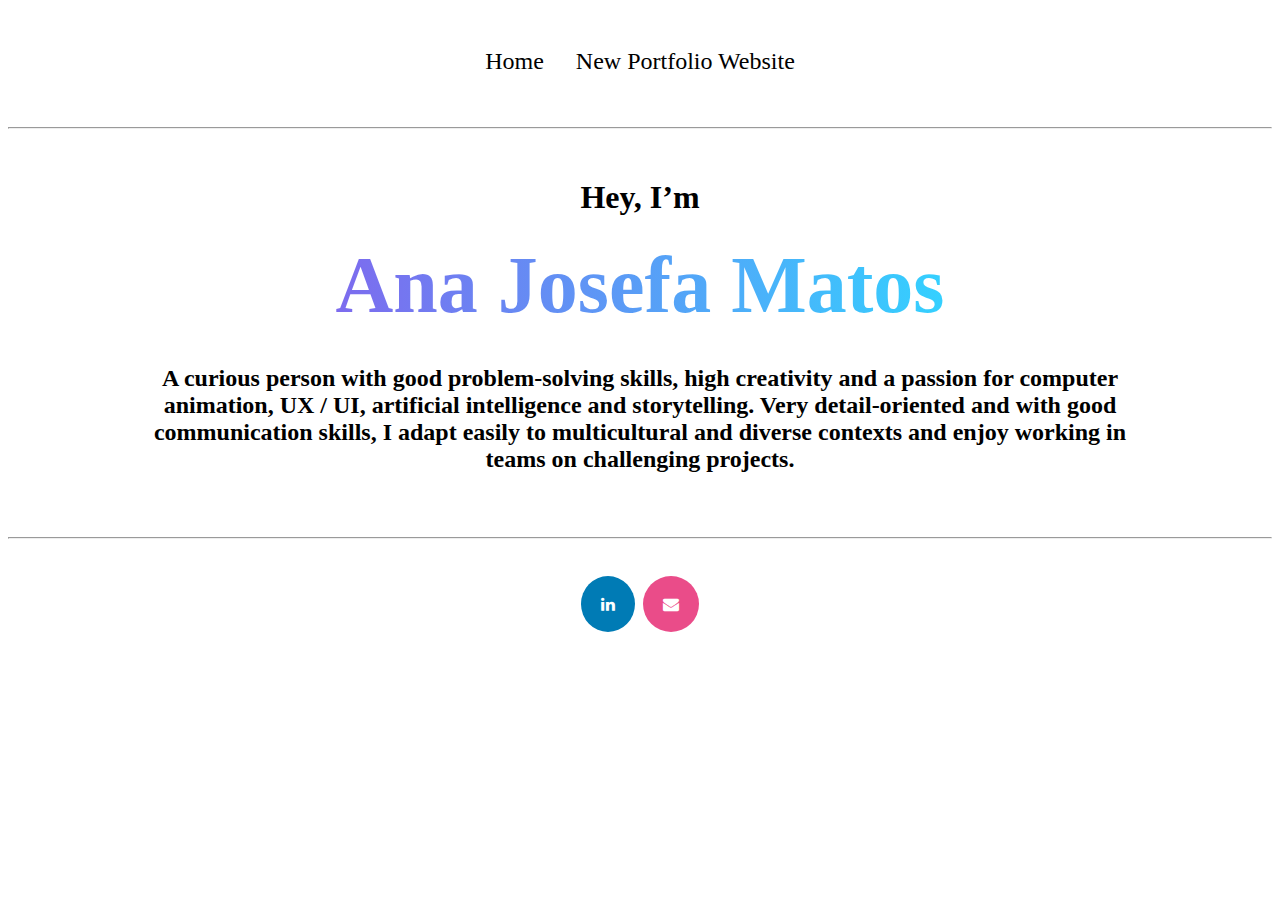
<file: index.html>
<!DOCTYPE html>
<html>
<head>
    <link rel="stylesheet" href="mystyle.css">
    <link rel="stylesheet" href="https://cdnjs.cloudflare.com/ajax/libs/font-awesome/4.7.0/css/font-awesome.min.css">
</head>
<header>
    <div style="text-align: center; margin-top: 2rem; margin-bottom: 2rem">
     <ul style="list-style: none; display: inline-block; text-align: left;">
         <li>
             <a class="active" href="index.html">Home</a>
         </li>
         <li>
             <a href="https://anajosefamatos.com/">New Portfolio Website</a>
         </li>
        </ul>
    </div>
    <hr class="solid" style="margin-bottom: 2rem;">
</header>
<body>
    <div style="text-align: center; margin-left: auto; margin-right: auto; width: 80%;">
        <h1 style="margin-top: 50px; text-align: center;">Hey, I’m</h1>
        <h1 style="line-height: 1.2; display: flex; justify-content: center; text-align: center; margin-top: 0; font-size: 5rem" class="main-heading">Ana Josefa Matos</h1>
        <h2 style="margin-bottom: 4rem; text-align: center;">
        A curious person with good problem-solving skills, high creativity and a passion for computer
        animation, UX / UI, artificial intelligence and storytelling. Very detail-oriented and with good
        communication skills, I adapt easily to multicultural and diverse contexts and enjoy working in teams on
        challenging projects.
        </h2>
    </div>
</body>
<footer>
    <hr class="solid" style="margin-bottom: 2rem; margin-top: 2rem;">
    <div style="text-align: center; margin-bottom: 2rem;">
        <a href="https://www.linkedin.com/in/ana-josefa-matos/" class="fa fa-linkedin" target="_blank"></a>
        <a href="mailto:anajosefa.matos@sapo.pt" class="fa fa-envelope" target="_blank"></a>
    </div>
</footer>
</html>
</file>
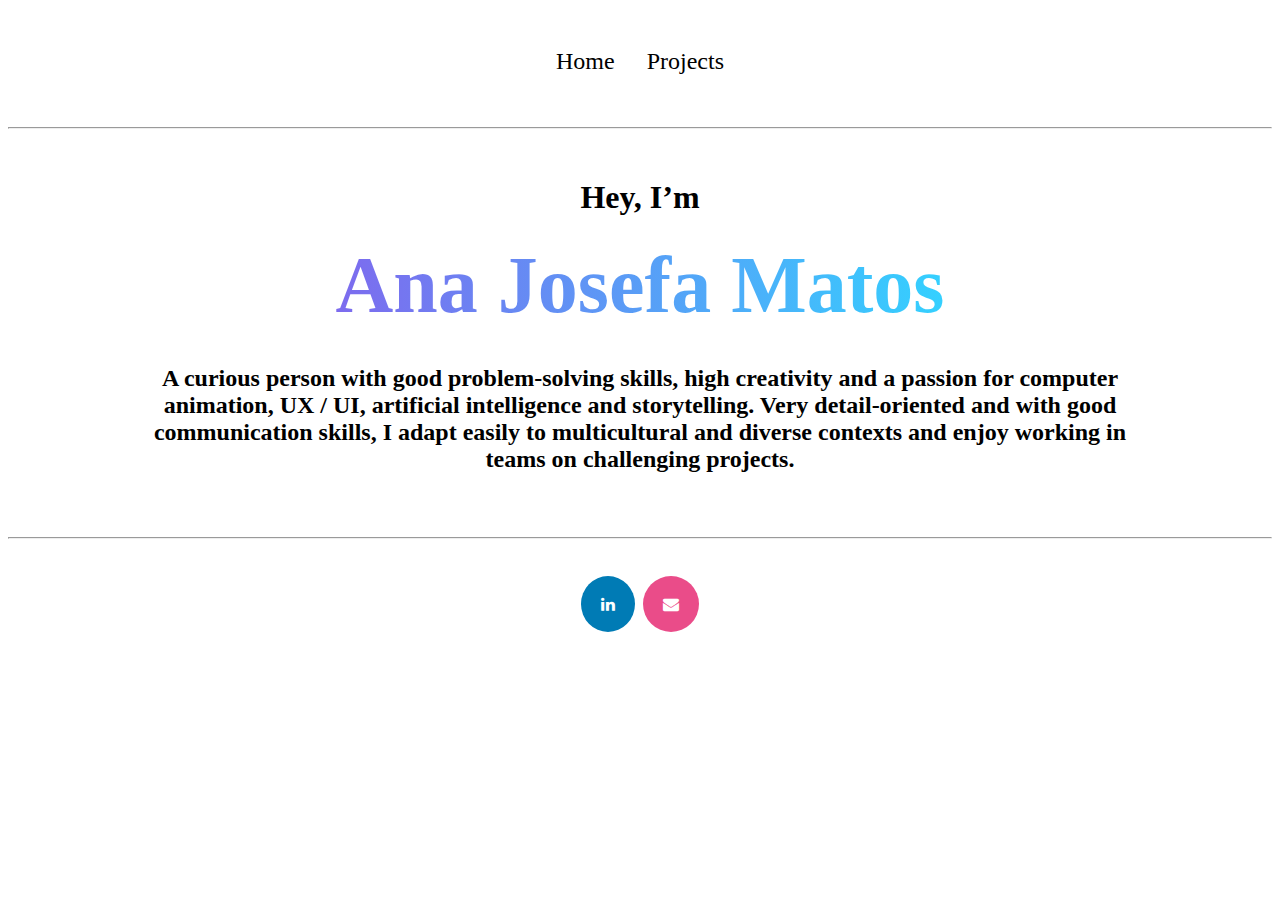
<file: homepage.html>
<!DOCTYPE html>
<html>
<head>
    <link rel="stylesheet" href="mystyle.css">
    <link rel="stylesheet" href="https://cdnjs.cloudflare.com/ajax/libs/font-awesome/4.7.0/css/font-awesome.min.css">
</head>
<header>
    <div style="text-align: center; margin-top: 2rem; margin-bottom: 2rem">
     <ul style="list-style: none; display: inline-block; text-align: left;">
         <li>
             <a class="active" href="homepage.html">Home</a>
         </li>
         <li>
             <a href="projects.html">Projects</a>
         </li>
        </ul>
    </div>
    <hr class="solid" style="margin-bottom: 2rem;">
</header>
<body>
    <div style="text-align: center; margin-left: auto; margin-right: auto; width: 80%;">
        <h1 style="margin-top: 50px; text-align: center;">Hey, I’m</h1>
        <h1 style="line-height: 1.2; display: flex; justify-content: center; text-align: center; margin-top: 0; font-size: 5rem" class="main-heading">Ana Josefa Matos</h1>
        <h2 style="margin-bottom: 4rem; text-align: center;">
        A curious person with good problem-solving skills, high creativity and a passion for computer
        animation, UX / UI, artificial intelligence and storytelling. Very detail-oriented and with good
        communication skills, I adapt easily to multicultural and diverse contexts and enjoy working in teams on
        challenging projects.
        </h2>
    </div>
</body>
<footer>
    <hr class="solid" style="margin-bottom: 2rem; margin-top: 2rem;">
    <div style="text-align: center; margin-bottom: 2rem;">
        <a href="https://www.linkedin.com/in/ana-josefa-matos/" class="fa fa-linkedin" target="_blank"></a>
        <a href="mailto:anajosefa.matos@sapo.pt" class="fa fa-envelope" target="_blank"></a>
    </div>
</footer>
</html>
</file>
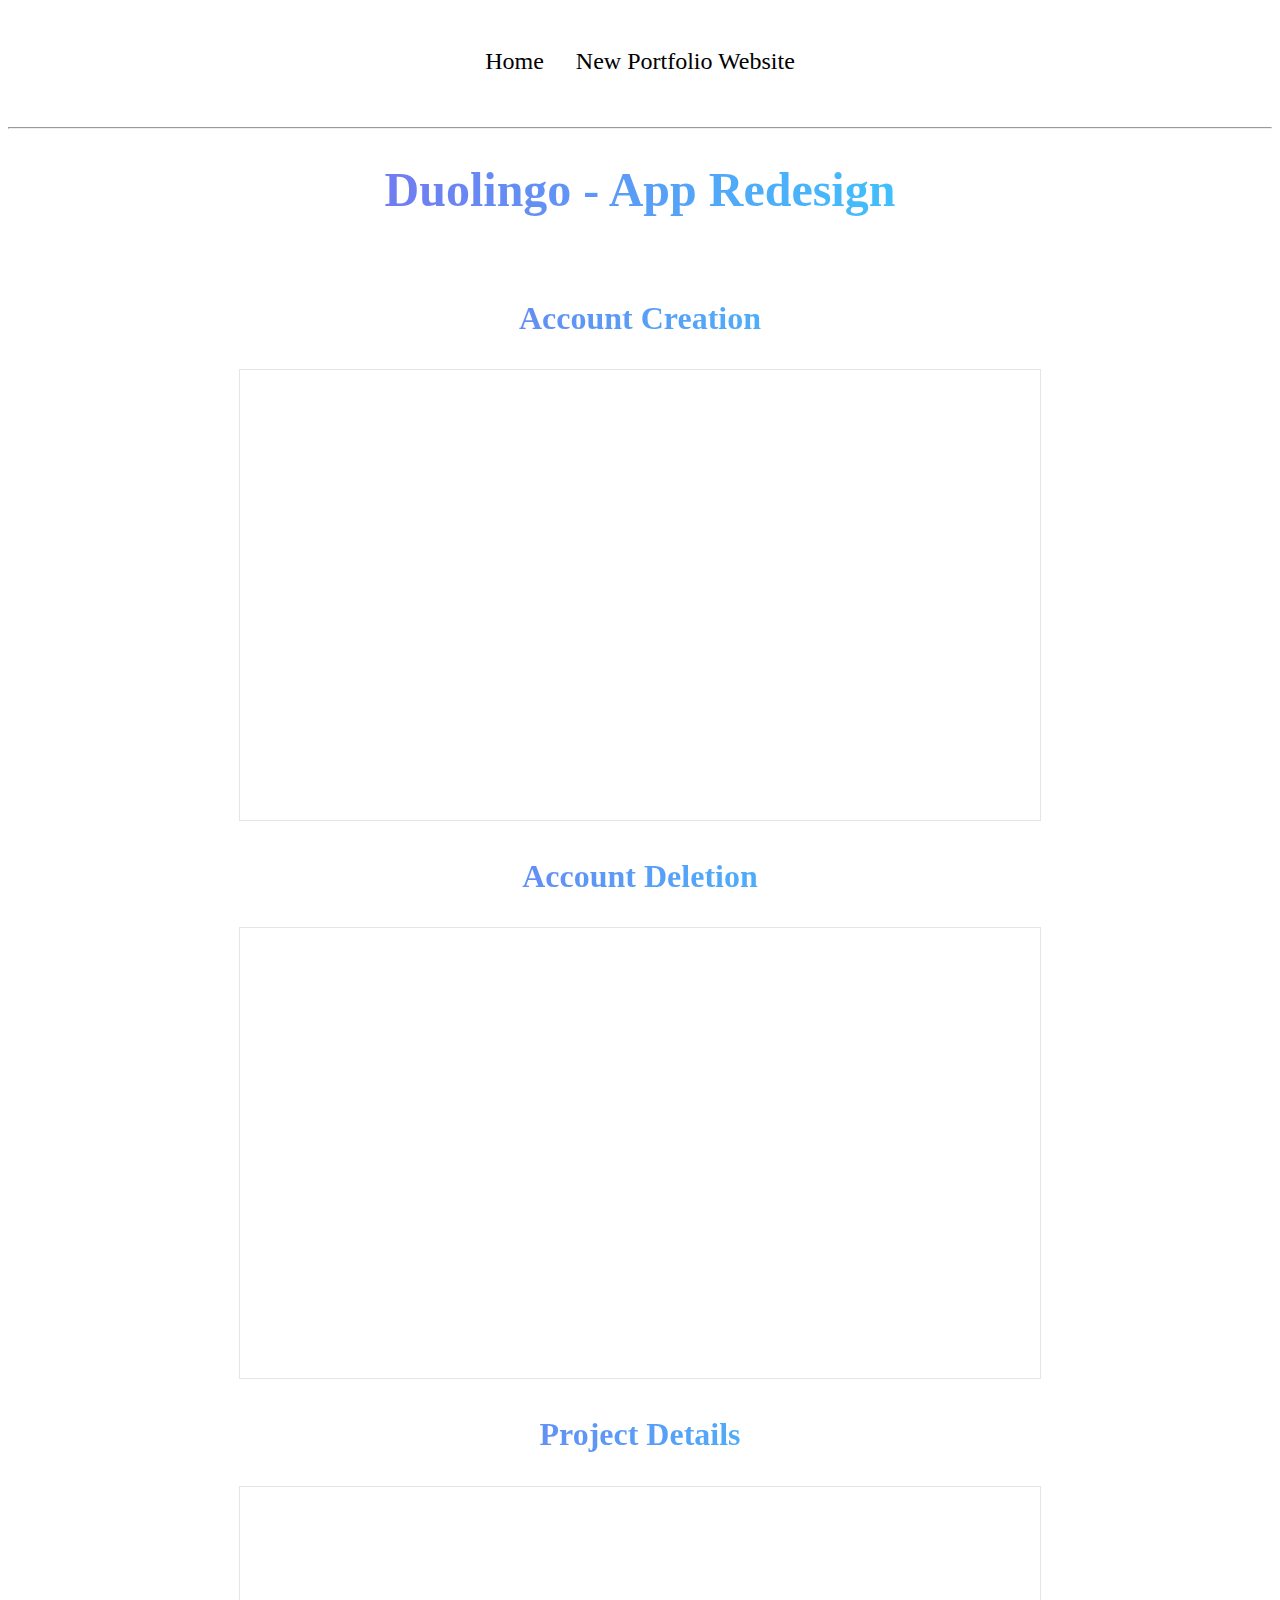
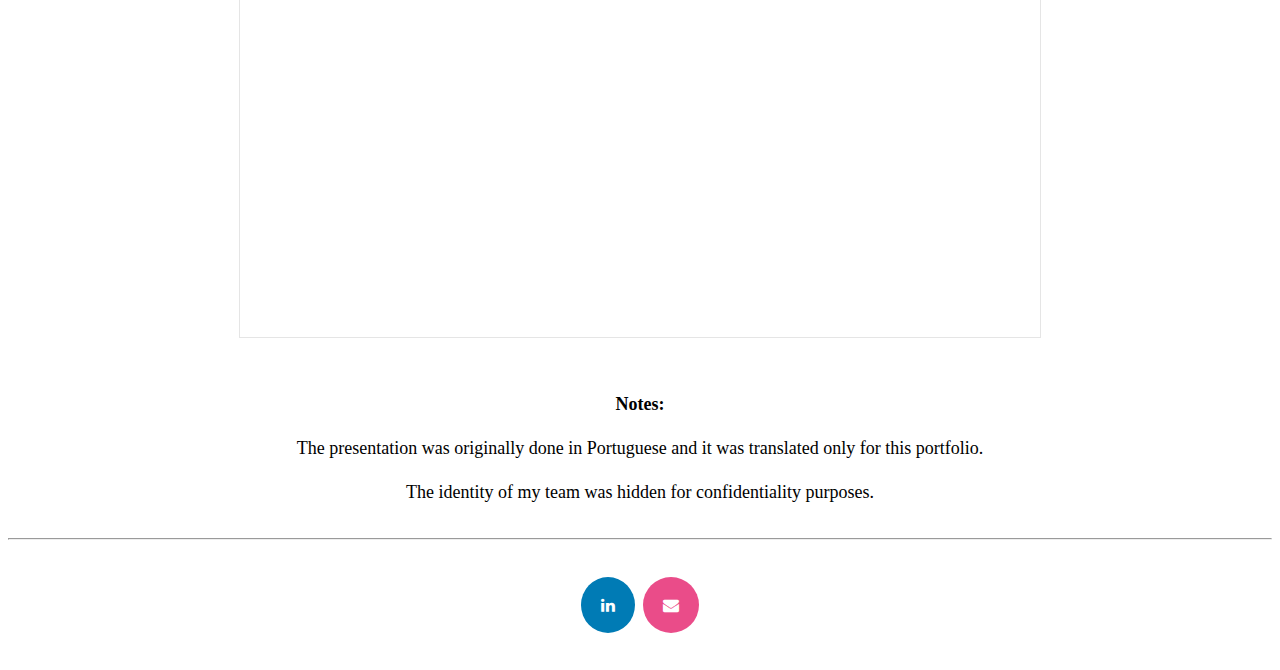
<file: project-duolingo.html>
<!DOCTYPE html>
<html>
<head>
    <link rel="stylesheet" href="mystyle.css">
    <link rel="stylesheet" href="https://cdnjs.cloudflare.com/ajax/libs/font-awesome/4.7.0/css/font-awesome.min.css">
</head>
<header>
    <div style="text-align: center; margin-top: 2rem; margin-bottom: 2rem">
     <ul style="list-style: none; display: inline-block; text-align: left;">
         <li>
             <a class="active" href="index.html">Home</a>
         </li>
         <li>
             <a href="https://anajosefamatos.com/">New Portfolio Website</a>
         </li>
        </ul>
    </div>
    <hr class="solid" style="margin-bottom: 2rem;">
</header>
<body>
    <h2 style="line-height: 1.2; display: flex; justify-content: center; text-align: center; margin-bottom: 5rem; margin-top: 0;" class="second-heading">Duolingo - App Redesign</h2>
    <h3 style="line-height: 1.2; display: flex; justify-content: center; text-align: center; margin-bottom: 2rem; margin-top: 0;" class="third-heading">Account Creation</h3>
    <p style="text-align: center;"><iframe style="border: 1px solid rgba(0, 0, 0, 0.1);" width="800" height="450" src="https://www.figma.com/embed?embed_host=share&amp;url=https%3A%2F%2Fwww.figma.com%2Fproto%2FGXQW6iPPhjgRQTwOqTAnSC%2FDuolingo-Prototype---Account-Creation%3Fpage-id%3D0%253A1%26type%3Ddesign%26node-id%3D6-3%26viewport%3D190%252C819%252C0.24%26t%3Dp4QRW9VDMjvzm5x0-1%26scaling%3Dscale-down%26starting-point-node-id%3D6%253A3%26mode%3Ddesign" allowfullscreen sandbox="allow-same-origin allow-scripts allow-pointer-lock allow-forms"></iframe></p>
    <h3 style="line-height: 1.2; display: flex; justify-content: center; text-align: center; margin-bottom: 2rem; margin-top: 2rem;" class="third-heading">Account Deletion</h3>
    <p style="text-align: center;"><iframe style="border: 1px solid rgba(0, 0, 0, 0.1);" width="800" height="450" src="https://www.figma.com/embed?embed_host=share&amp;url=https%3A%2F%2Fwww.figma.com%2Fproto%2F7O867IiJm6sASIvN10DwqG%2FDuolingo-Prototype---Account-Deletion%3Fpage-id%3D0%253A1%26type%3Ddesign%26node-id%3D6-3%26viewport%3D562%252C1424%252C0.4%26t%3DrYyd9weKGv6QvTUi-1%26scaling%3Dscale-down%26starting-point-node-id%3D6%253A3%26mode%3Ddesign" allowfullscreen sandbox="allow-same-origin allow-scripts allow-pointer-lock allow-forms"></iframe></p>
    <h3 style="line-height: 1.2; display: flex; justify-content: center; text-align: center; margin-bottom: 2rem; margin-top: 2rem;" class="third-heading">Project Details</h3>
    <p style="text-align: center;"><iframe style="border: 1px solid rgba(0, 0, 0, 0.1);" width="800" height="450" src="https://www.figma.com/embed?embed_host=share&amp;url=https%3A%2F%2Fwww.figma.com%2Fproto%2FXOntoFaAnorvLkvDjSETQG%2FDuolingo---App-Redesign---Presentation%3Fpage-id%3D0%253A1%26type%3Ddesign%26node-id%3D3-36%26viewport%3D641%252C530%252C0.08%26t%3DIfq2qbMJKJpPKp2M-1%26scaling%3Dcontain%26starting-point-node-id%3D3%253A36%26mode%3Ddesign" allowfullscreen sandbox="allow-same-origin allow-scripts allow-pointer-lock allow-forms"></iframe></p>
    <p style="font-size: 1.125rem; line-height: 1.75rem; margin-top: 3rem; margin-bottom: 0; text-align: center;"><b>Notes:</b></p>
    <p style="font-size: 1.125rem; line-height: 1.75rem; margin-top: 1rem; margin-bottom: 0; text-align: center;">The presentation was originally done in Portuguese and it was translated only for this portfolio.</p>
    <p style="font-size: 1.125rem; line-height: 1.75rem; margin-top: 1rem; margin-bottom: 0; text-align: center;">The identity of my team was hidden for confidentiality purposes.</p>
</body>
<footer>
    <hr class="solid" style="margin-bottom: 2rem; margin-top: 2rem;">
    <div style="text-align: center; margin-bottom: 2rem;">
        <a href="https://www.linkedin.com/in/ana-josefa-matos/" class="fa fa-linkedin" target="_blank"></a>
        <a href="mailto:anajosefa.matos@sapo.pt" class="fa fa-envelope" target="_blank"></a>
    </div>
</footer>
</html>
</file>
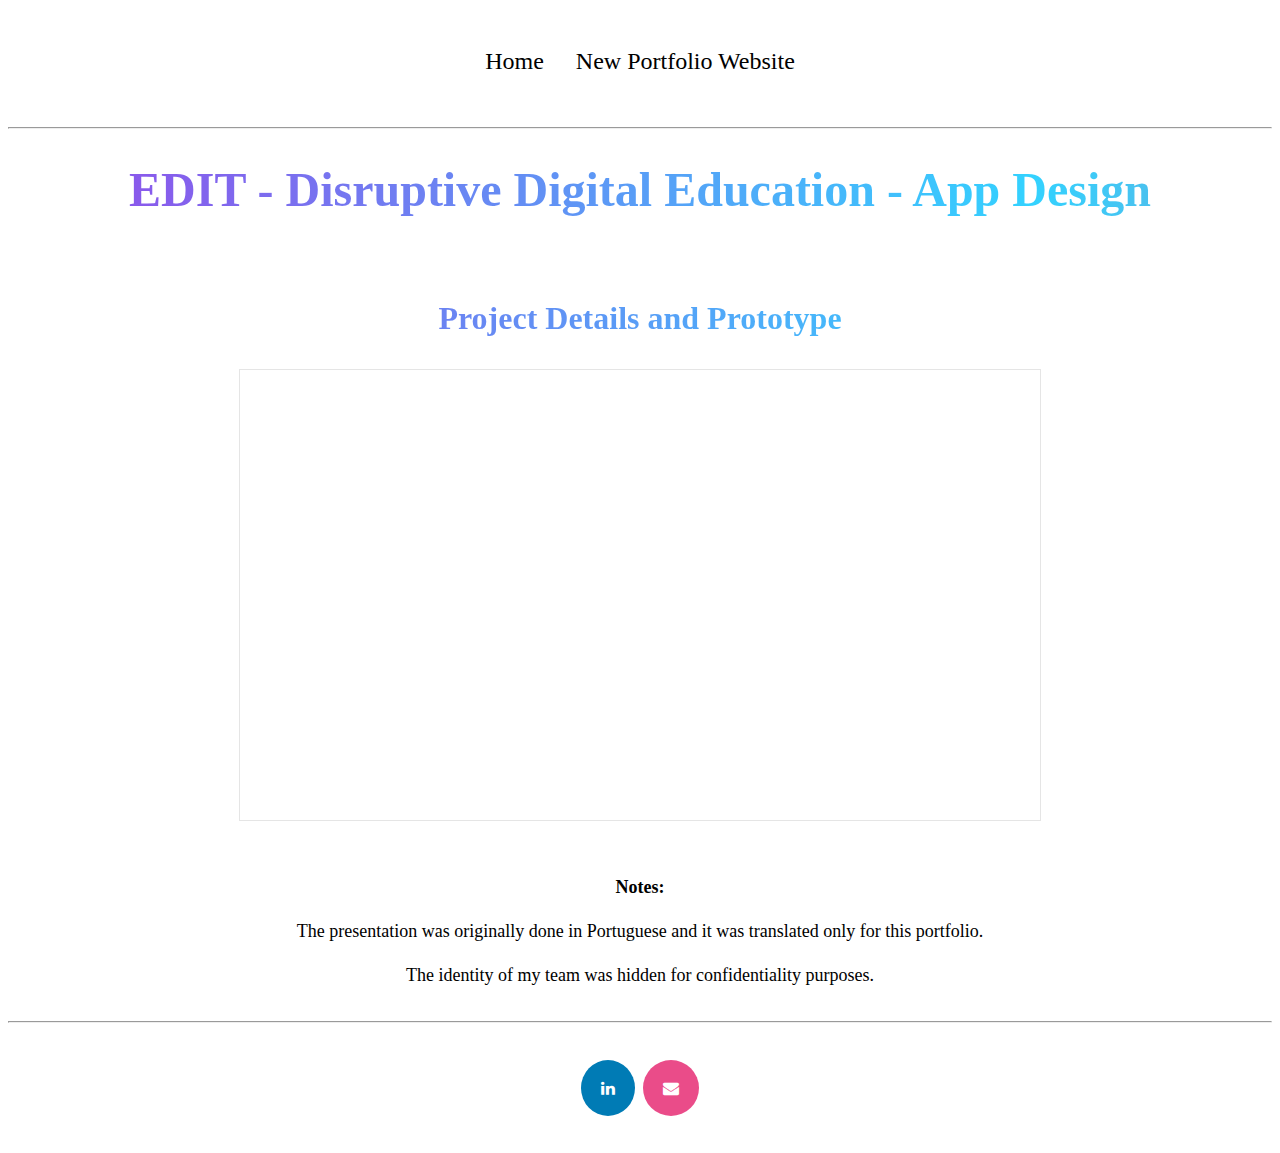
<file: project-edit.html>
<!DOCTYPE html>
<html>
<head>
    <link rel="stylesheet" href="mystyle.css">
    <link rel="stylesheet" href="https://cdnjs.cloudflare.com/ajax/libs/font-awesome/4.7.0/css/font-awesome.min.css">
</head>
<header>
    <div style="text-align: center; margin-top: 2rem; margin-bottom: 2rem">
     <ul style="list-style: none; display: inline-block; text-align: left;">
         <li>
             <a class="active" href="index.html">Home</a>
         </li>
         <li>
             <a href="https://anajosefamatos.com/">New Portfolio Website</a>
         </li>
        </ul>
    </div>
    <hr class="solid" style="margin-bottom: 2rem;">
</header>
<body>
    <h2 style="line-height: 1.2; display: flex; justify-content: center; text-align: center; margin-bottom: 5rem; margin-top: 0;" class="second-heading">EDIT - Disruptive Digital Education - App Design</h2>
    <h3 style="line-height: 1.2; display: flex; justify-content: center; text-align: center; margin-bottom: 2rem; margin-top: 0;" class="third-heading">Project Details and Prototype</h3>
    <p style="text-align: center;"><iframe style="border: 1px solid rgba(0, 0, 0, 0.1);" width="800" height="450" src="https://www.figma.com/embed?embed_host=share&amp;url=https%3A%2F%2Fwww.figma.com%2Fproto%2FEhYuLLnmrVsOrUR8kLzB5L%2FEdit---App-Design---Presentation%3Fpage-id%3D0%253A1%26type%3Ddesign%26node-id%3D1-28%26viewport%3D990%252C343%252C0.09%26t%3DkkXb6t0mivruk1DB-1%26scaling%3Dcontain%26starting-point-node-id%3D1%253A28%26mode%3Ddesign" allowfullscreen sandbox="allow-same-origin allow-scripts allow-pointer-lock allow-forms"></iframe></p>
    <p style="font-size: 1.125rem; line-height: 1.75rem; margin-top: 3rem; margin-bottom: 0; text-align: center;"><b>Notes:</b></p>
    <p style="font-size: 1.125rem; line-height: 1.75rem; margin-top: 1rem; margin-bottom: 0; text-align: center;">The presentation was originally done in Portuguese and it was translated only for this portfolio.</p>
    <p style="font-size: 1.125rem; line-height: 1.75rem; margin-top: 1rem; margin-bottom: 0; text-align: center;">The identity of my team was hidden for confidentiality purposes.</p>
</body>
<footer>
    <hr class="solid" style="margin-bottom: 2rem; margin-top: 2rem;">
    <div style="text-align: center; margin-bottom: 2rem;">
        <a href="https://www.linkedin.com/in/ana-josefa-matos/" class="fa fa-linkedin" target="_blank"></a>
        <a href="mailto:anajosefa.matos@sapo.pt" class="fa fa-envelope" target="_blank"></a>
    </div>
</footer>
</html>
</file>
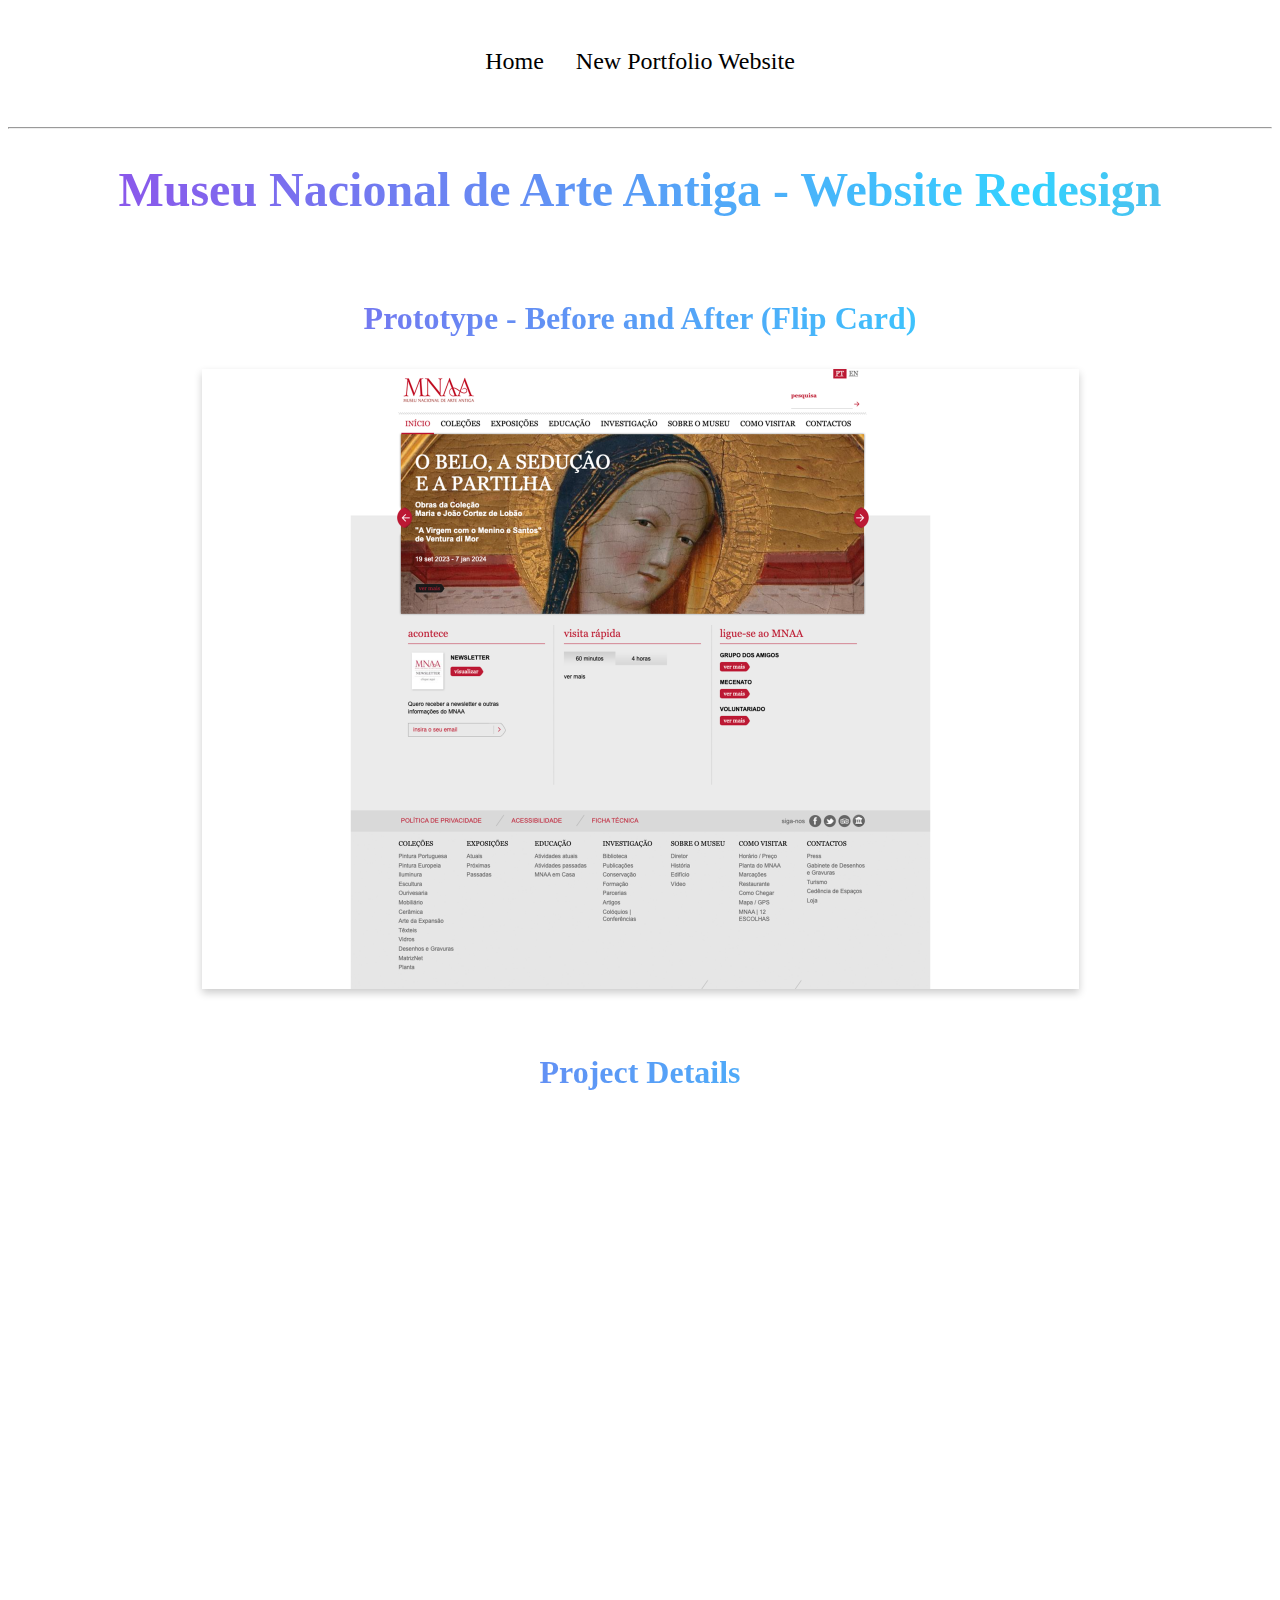
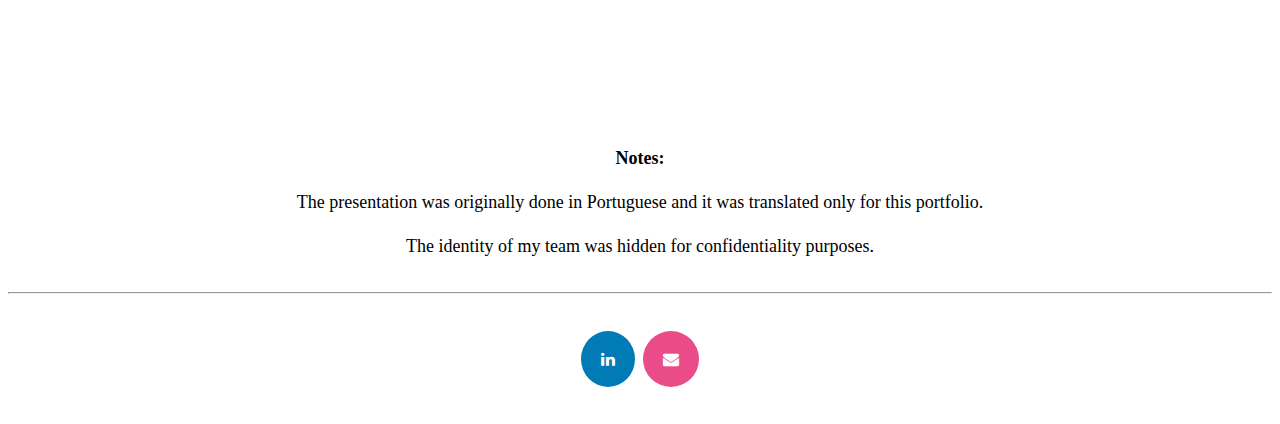
<file: project-mnaa.html>
<!DOCTYPE html>
<html>
<head>
    <link rel="stylesheet" href="mystyle.css">
    <link rel="stylesheet" href="https://cdnjs.cloudflare.com/ajax/libs/font-awesome/4.7.0/css/font-awesome.min.css">
</head>
<header>
  <div style="text-align: center; margin-top: 2rem; margin-bottom: 2rem">
   <ul style="list-style: none; display: inline-block; text-align: left;">
       <li>
           <a class="active" href="index.html">Home</a>
       </li>
       <li>
           <a href="https://anajosefamatos.com/">New Portfolio Website</a>
       </li>
      </ul>
  </div>
  <hr class="solid" style="margin-bottom: 2rem;">
</header>
<body>
    <h2 style="line-height: 1.2; display: flex; justify-content: center; text-align: center; margin-bottom: 5rem; margin-top: 0;" class="second-heading">Museu Nacional de Arte Antiga - Website Redesign</h2>
    <h3 style="line-height: 1.2; display: flex; justify-content: center; text-align: center; margin-bottom: 2rem; margin-top: 0;" class="third-heading">Prototype - Before and After (Flip Card)</h3>
    <div style="display: flex; justify-content: center; align-items: center;">
        <div class="flip-card">
          <div class="flip-card-inner">
            <div class="flip-card-front">
              <img src="./images/MNAA-before.png" alt="MNAA-before" width="100%" height="100%">
            </div>
            <div class="flip-card-back">
              <img src="./images/MNAA-after.png" alt="MNAA-after" width="100%" height="100%">
            </div>
          </div>
        </div>
      </div>
    <h3 style="line-height: 1.2; display: flex; justify-content: center; text-align: center; margin-bottom: 2rem; margin-top: 4rem;" class="third-heading">Project Details</h3>
    <p style="text-align: center;"><iframe src="https://docs.google.com/presentation/d/e/2PACX-1vQqA3-mCJf3-QpRjm7IkE7myaNwKaInmlsaoqHYmSrHW5aEDECGNihntFZrJqT5DAHcb75CD75myjxr/embed?start=false&amp;loop=true&amp;delayms=3000" frameborder="0" width="960" height="569" allowfullscreen="true" mozallowfullscreen="true" webkitallowfullscreen="true" sandbox="allow-same-origin allow-scripts allow-pointer-lock allow-forms"></iframe></p>
    <p style="font-size: 1.125rem; line-height: 1.75rem; margin-top: 3rem; margin-bottom: 0; text-align: center;"><b>Notes:</b></p>
    <p style="font-size: 1.125rem; line-height: 1.75rem; margin-top: 1rem; margin-bottom: 0; text-align: center;">The presentation was originally done in Portuguese and it was translated only for this portfolio.</p>
    <p style="font-size: 1.125rem; line-height: 1.75rem; margin-top: 1rem; margin-bottom: 0; text-align: center;">The identity of my team was hidden for confidentiality purposes.</p>
</body>
<footer>
  <hr class="solid" style="margin-bottom: 2rem; margin-top: 2rem;">
  <div style="text-align: center; margin-bottom: 2rem;">
      <a href="https://www.linkedin.com/in/ana-josefa-matos/" class="fa fa-linkedin" target="_blank"></a>
      <a href="mailto:anajosefa.matos@sapo.pt" class="fa fa-envelope" target="_blank"></a>
  </div>
</footer>
</html>
</file>
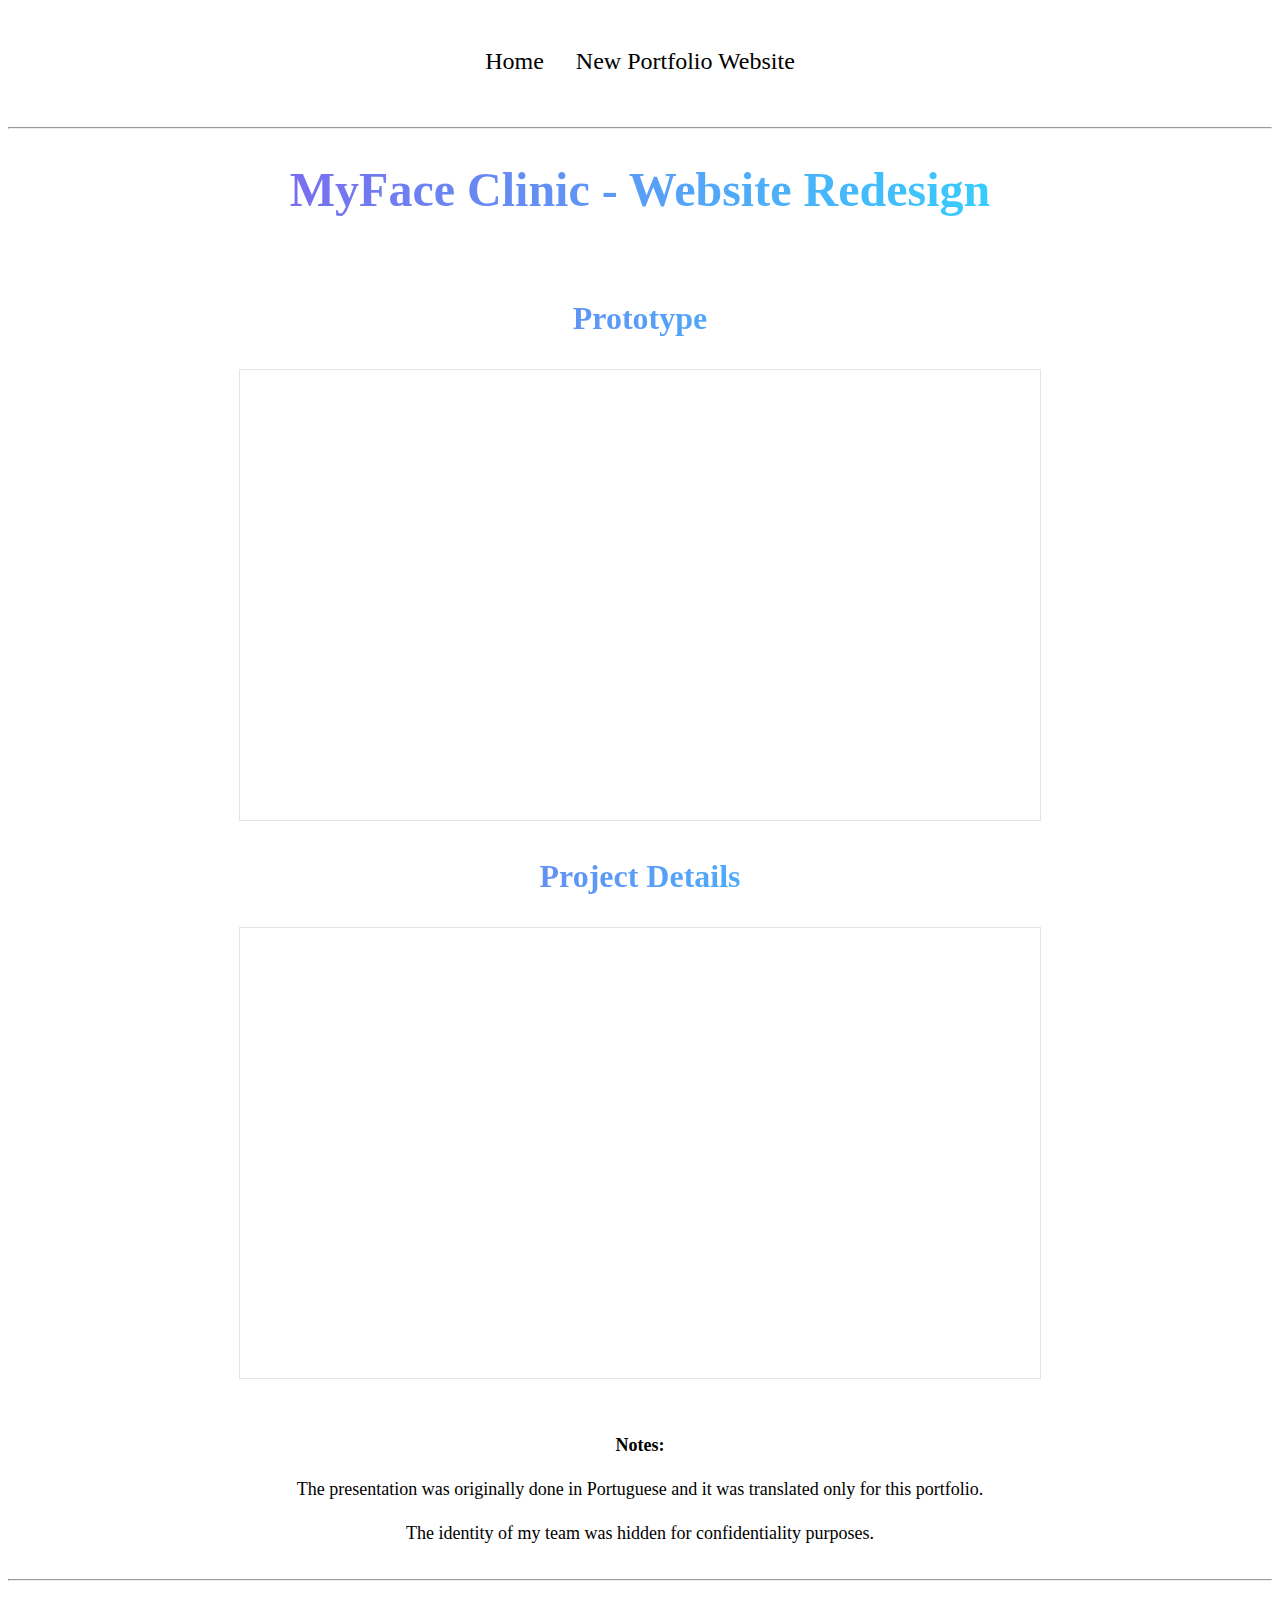
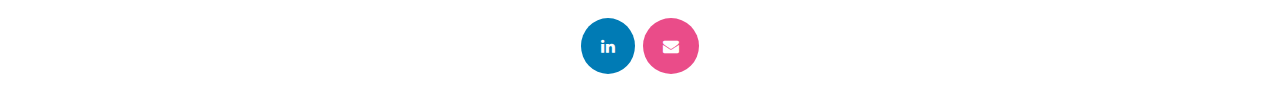
<file: project-myfaceclinic.html>
<!DOCTYPE html>
<html>
<head>
    <link rel="stylesheet" href="mystyle.css">
    <link rel="stylesheet" href="https://cdnjs.cloudflare.com/ajax/libs/font-awesome/4.7.0/css/font-awesome.min.css">
</head>
<header>
    <div style="text-align: center; margin-top: 2rem; margin-bottom: 2rem">
     <ul style="list-style: none; display: inline-block; text-align: left;">
         <li>
             <a class="active" href="index.html">Home</a>
         </li>
         <li>
             <a href="https://anajosefamatos.com/">New Portfolio Website</a>
         </li>
        </ul>
    </div>
    <hr class="solid" style="margin-bottom: 2rem;">
</header>
<body>
    <h2 style="line-height: 1.2; display: flex; justify-content: center; text-align: center; margin-bottom: 5rem; margin-top: 0;" class="second-heading">MyFace Clinic - Website Redesign</h2>
    <h3 style="line-height: 1.2; display: flex; justify-content: center; text-align: center; margin-bottom: 2rem; margin-top: 0;" class="third-heading">Prototype</h3>
    <p style="text-align: center;"><iframe style="border: 1px solid rgba(0, 0, 0, 0.1);" width="800" height="450" src="https://www.figma.com/embed?embed_host=share&amp;url=https%3A%2F%2Fwww.figma.com%2Fproto%2FXercFBmaAYiXxaBbZLUDqz%2FMyFace-Clinic---Presentation%3Fpage-id%3D35%253A3%26type%3Ddesign%26node-id%3D36-2%26viewport%3D809%252C112%252C0.06%26t%3DIiadQJ5nySH1cBYA-1%26scaling%3Dscale-down%26starting-point-node-id%3D36%253A2%26show-proto-sidebar%3D1%26mode%3Ddesign" allowfullscreen sandbox="allow-same-origin allow-scripts allow-pointer-lock allow-forms"></iframe></p>
    <h3 style="line-height: 1.2; display: flex; justify-content: center; text-align: center; margin-bottom: 2rem; margin-top: 2rem;" class="third-heading">Project Details</h3>
    <p style="text-align: center;"><iframe style="border: 1px solid rgba(0, 0, 0, 0.1);" width="800" height="450" src="https://www.figma.com/embed?embed_host=share&amp;url=https%3A%2F%2Fwww.figma.com%2Fproto%2FXercFBmaAYiXxaBbZLUDqz%2FMyFace-Clinic---Presentation%3Fpage-id%3D35%253A2%26type%3Ddesign%26node-id%3D717-1490%26viewport%3D-12397%252C4176%252C0.27%26t%3DQVje4411oZ9AGUHZ-1%26scaling%3Dcontain%26mode%3Ddesign" allowfullscreen sandbox="allow-same-origin allow-scripts allow-pointer-lock allow-forms"></iframe></p>
    <p style="font-size: 1.125rem; line-height: 1.75rem; margin-top: 3rem; margin-bottom: 0; text-align: center;"><b>Notes:</b></p>
    <p style="font-size: 1.125rem; line-height: 1.75rem; margin-top: 1rem; margin-bottom: 0; text-align: center;">The presentation was originally done in Portuguese and it was translated only for this portfolio.</p>
    <p style="font-size: 1.125rem; line-height: 1.75rem; margin-top: 1rem; margin-bottom: 0; text-align: center;">The identity of my team was hidden for confidentiality purposes.</p>
</body>
<footer>
    <hr class="solid" style="margin-bottom: 2rem; margin-top: 2rem;">
    <div style="text-align: center; margin-bottom: 2rem;">
        <a href="https://www.linkedin.com/in/ana-josefa-matos/" class="fa fa-linkedin" target="_blank"></a>
        <a href="mailto:anajosefa.matos@sapo.pt" class="fa fa-envelope" target="_blank"></a>
    </div>
</footer>
</html>
</file>
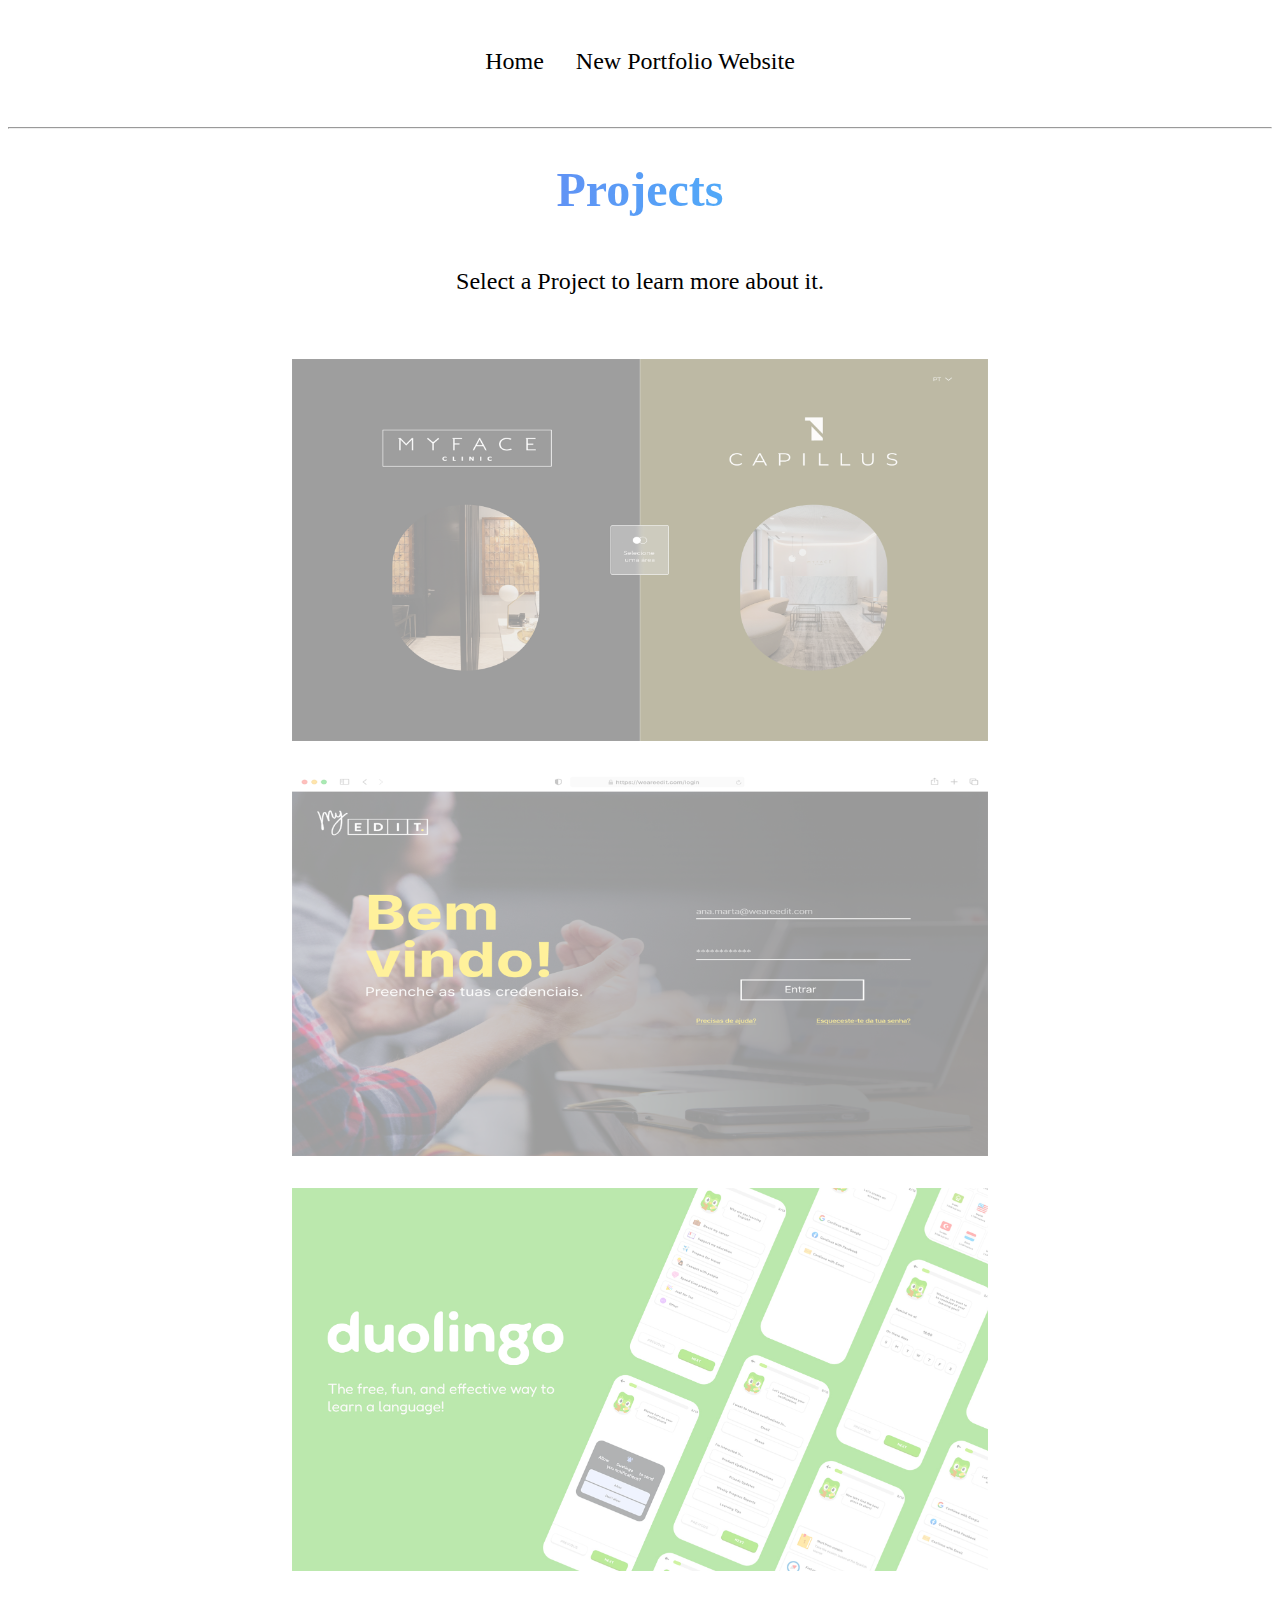
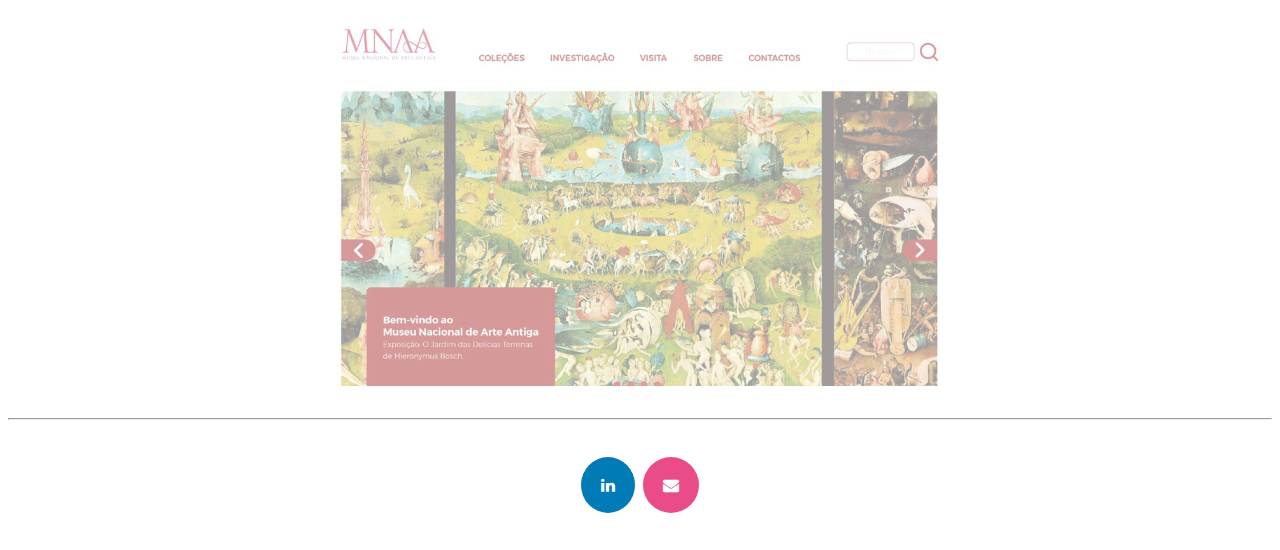
<file: projects.html>
<!DOCTYPE html>
<html>
<head>
    <link rel="stylesheet" href="mystyle.css">
    <link rel="stylesheet" href="https://cdnjs.cloudflare.com/ajax/libs/font-awesome/4.7.0/css/font-awesome.min.css">
</head>
<header>
       <div style="text-align: center; margin-top: 2rem; margin-bottom: 2rem">
        <ul style="list-style: none; display: inline-block; text-align: left;">
            <li>
                <a class="active" href="index.html">Home</a>
            </li>
            <li>
                <a href="https://anajosefamatos.com/">New Portfolio Website</a>
            </li>
           </ul>
       </div>
       <hr class="solid" style="margin-bottom: 2rem;">
</header>
<body>
    <h2 style="line-height: 1.2; display: flex; justify-content: center; text-align: center; margin-bottom: 2rem; margin-top: 0;" class="second-heading">Projects</h2>
    <p style="font-size: 1.125rem; line-height: 1.75rem; margin-top: 3rem; margin-bottom: 0; text-align: center; font-size: 1.5rem;">Select a Project to learn more about it.</p>
    <div style="display: block; margin-top: 4rem;">
        <div>
            <a href="project-myfaceclinic.html" target="_self">
              <img class="card" src="images/Project_4_MyFaceClinic.png" style="width: 55%; height: auto; display: block; margin-left: auto; margin-right: auto;" loading="lazy" alt="featureImage"/>
            </a>
        <div>
        <div>
            <a href="project-edit.html" target="_self">
              <img class="card" src="images/Project_3_MyEdit.png" style="width: 55%; height: auto; display: block; margin-left: auto; margin-right: auto; margin-top: 2rem;" loading="lazy" alt="featureImage"/>
            </a>
        <div>
        <div>
            <a href="project-duolingo.html" target="_self">
              <img class="card" src="images/Project_2_Duolingo.png" style="width: 55%; height: auto; display: block; margin-left: auto; margin-right: auto; margin-top: 2rem;" loading="lazy" alt="featureImage"/>
            </a>
        <div>
        <div>
            <a href="project-mnaa.html" target="_self">
              <img class="card" src="images/Project_1_MNAA.png" style="width: 55%; height: auto; display: block; margin-left: auto; margin-right: auto; margin-top: 2rem;" loading="lazy" alt="featureImage"/>
            </a>
        <div>     
    </div>      
</body>
<footer>
    <hr class="solid" style="margin-bottom: 2rem; margin-top: 2rem;">
    <div style="text-align: center; margin-bottom: 2rem;">
        <a href="https://www.linkedin.com/in/ana-josefa-matos/" class="fa fa-linkedin" target="_blank"></a>
        <a href="mailto:anajosefa.matos@sapo.pt" class="fa fa-envelope" target="_blank"></a>
    </div>
</footer>
</html>
</file>
<file: mystyle.css>
.main-heading {
    display: inline-block;
    margin: 2rem 0;
    font-style: normal;
    font-weight: 600;
    background: linear-gradient(
      89.81deg,
      #9845e8 -1.72%,
      #33d2ff 54.05%,
      #dd5789 99.78%
    );
    -webkit-background-clip: text;
    -webkit-text-fill-color: transparent;
    background-clip: text;
    text-fill-color: transparent;
    background-size: 150% 150%;
    animation: gradient 15s ease infinite;
    line-height: 1.2;
  }
  
  .second-heading {
    display: inline-block;
    margin: 2rem 0;
    font-style: normal;
    font-size:3rem;
    font-weight: 600;
    background: linear-gradient(
      89.81deg,
      #9845e8 -1.72%,
      #33d2ff 54.05%,
      #dd5789 99.78%
    );
  
    -webkit-background-clip: text;
    -webkit-text-fill-color: transparent;
    background-clip: text;
    text-fill-color: transparent;
    background-size: 150% 150%;
    animation: gradient 15s ease infinite;
    line-height: 1.2;
  }
  
  .third-heading {
    display: inline-block;
    margin: 2rem 0;
    font-style: normal;
    font-size:2rem;
    font-weight: 600;
    background: linear-gradient(
      89.81deg,
      #9845e8 -1.72%,
      #33d2ff 54.05%,
      #dd5789 99.78%
    );
  
    -webkit-background-clip: text;
    -webkit-text-fill-color: transparent;
    background-clip: text;
    text-fill-color: transparent;
    background-size: 150% 150%;
    animation: gradient 15s ease infinite;
    line-height: 1.2;
  }

  .flip-card {
    background-color: transparent;
    width: 877px;
    height: 620px;
    perspective: 1000px;
  }
  
  .flip-card-inner {
    position: relative;
    width: 100%;
    height: 100%;
    text-align: center;
    transition: transform 0.6s;
    transform-style: preserve-3d;
    box-shadow: 0 4px 8px 0 rgba(0,0,0,0.2);
  }
  
  .flip-card:hover .flip-card-inner {
    transform: rotateY(180deg);
  }
  
  .flip-card-front, .flip-card-back {
    position: absolute;
    width: 100%;
    height: 100%;
    -webkit-backface-visibility: hidden;
    backface-visibility: hidden;
  }
  
  .flip-card-front {
    background-color: #bbb;
    color: black;
  }
  
  .flip-card-back {
    background-color: #2980b9;
    color: white;
    transform: rotateY(180deg);
  }

  ul {
    list-style-type: none;
    margin: 0;
    padding: 0;
    overflow: hidden;
    background-color: white;
  }
  
  li {
    float: left;
    font-size: 1.5rem;
    border-radius: 8px;
  }
  
  li a {
    display: block;
    color: black;
    text-align: center;
    padding: 16px;
    text-decoration: none;
    border-radius: 8px;
  }
  
  li a:hover {
    text-decoration: underline;
    border-radius: 8px;
  }

  .card {
    opacity: 0.4;
  }

  .card:hover {
    opacity: 1.0;
  }

  .fa {
    padding: 20px;
    font-size: 50px;
    width: auto;
    text-align: center;
    text-decoration: none;
    margin: 5px 2px;
    border-radius: 50%;
  }
  
  .fa:hover {
      opacity: 0.7;
  }

  .fa-linkedin {
    background: #007bb5;
    color: white;
  }

  .fa-envelope {
    background: #ea4c89;
    color: white;
  }
</file>
